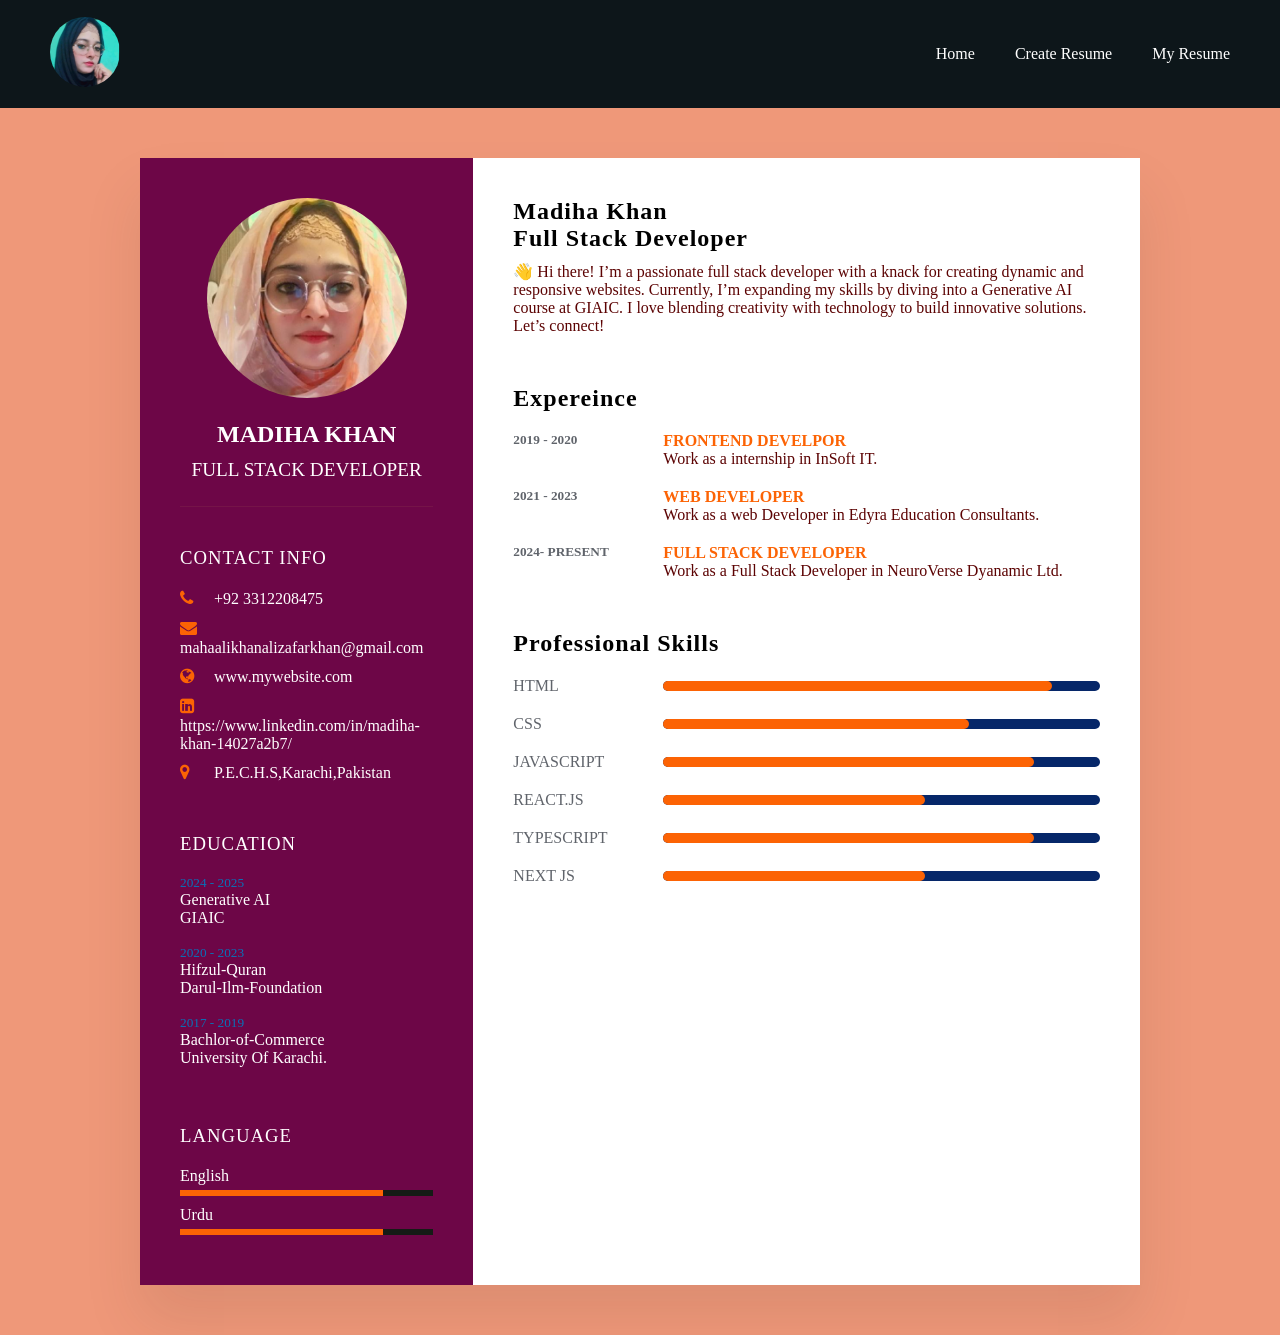
<file: index.html>
<!DOCTYPE html>
<html lang="en">

<head>
    <meta charset="UTF-8">
    <meta name="viewport" content="width=device-width, initial-scale=1.0">
    <title>Resume-Builder</title>
    <link rel="stylesheet" href="https://cdnjs.cloudflare.com/ajax/libs/font-awesome/4.7.0/css/font-awesome.css"
        integrity="sha512-5A8nwdMOWrSz20fDsjczgUidUBR8liPYU+WymTZP1lmY9G6Oc7HlZv156XqnsgNUzTyMefFTcsFH/tnJE/+xBg=="
        crossorigin="anonymous" referrerpolicy="no-referrer" />
    <link rel="stylesheet" href="style.css">
</head>

<body>
    <nav>
        <div class="logo">
            <img src="./image/1726823372033.jpg" alt="">
        </div>

 
        <div class="navigation hide">
            <a href="./index.html">Home</a>
            <a href="./create-resume.html">Create Resume</a>
            <a href="./my-resume.html">My Resume</a>
        </div> 

    </nav>
    <div class="container">
        <div class="left_side">

            <div class="profileText">
                <div class="imgBox">
                    <img src="./image/159880897.jpeg" alt="">
                </div>
                <h2>Madiha khan <br> <span>Full Stack Developer</span></h2>
            </div>


            <div class="contact-info">
                <h3 class="title">Contact Info</h3>
                <ul>
                    <li>
                        <span class="icon"><i class="fa fa-phone" aria-hidden="true"></i></span>
                        <span class="text">+92 3312208475</span>
                    </li>
                    <li>
                        <span class="icon"><i class="fa fa-envelope" aria-hidden="true"></i> </span>
                        <span class="text">mahaalikhanalizafarkhan@gmail.com</span>
                    </li>
                    <li>
                        <span class="icon"><i class="fa fa-globe" aria-hidden="true"></i>
                        </span>
                        <span class="text">www.mywebsite.com</span>
                    </li>
                    <li>
                        <span class="icon"> <i class="fa fa-linkedin-square" aria-hidden="true"></i>
                        </span>
                        <span class="text">https://www.linkedin.com/in/madiha-khan-14027a2b7/</span>
                    </li>
                    <li>
                        <span class="icon"><i class="fa fa-map-marker" aria-hidden="true"></i>
                        </span>
                        <span class="text">P.E.C.H.S,Karachi,Pakistan</span>
                    </li>
                </ul>
            </div>



            <div class="contact-info education">
                <h3 class="title">Education</h3>
                <ul>
                    <li>
                        <h5>2024 - 2025</h5>
                        <h4>Generative AI</h4>
                        <h4>GIAIC</h4>
                    </li>
                    <li>
                        <h5>2020 - 2023</h5>
                        <h4>Hifzul-Quran</h4>
                        <h4>Darul-Ilm-Foundation</h4>
                    </li>
                    <li>
                        <h5>2017 - 2019</h5>
                        <h4>Bachlor-of-Commerce</h4>
                        <h4>University Of Karachi.</h4>
                    </li>
                </ul>
            </div>

            <div class="contact-info language">
                <h3 class="title">Language</h3>
                <ul>
                    <li>
                        <span class="text">English</span>
                        <span class="percent">
                            <div style="width: 80%;"></div>
                        </span>
                    </li>
                    <li>
                        <span class="text">Urdu</span>
                        <span class="percent">
                            <div style="width: 80%;"></div>
                        </span>
                    </li>

                </ul>
            </div>
        </div>
        <div class="right_side">

            <div class="about">
                <h2 class="title2">Madiha khan <br> <span>Full Stack Developer</span></h2>
                <p>
                    👋 Hi there! I’m a passionate full stack developer with a knack for creating dynamic and responsive
                    websites. Currently, I’m expanding my skills by diving into a Generative AI course at GIAIC. I love
                    blending creativity with technology to build innovative solutions. Let’s connect!


                </p>
            </div>

            <div class="about">
                <h2 class="title2">
                    Expereince
                </h2>
                <div class="box">
                    <div class="year_company">
                        <h5>2019 - 2020</h5>
                    </div>
                    <div class="text">
                        <h4>Frontend Develpor</h4>
                        <p>
                            Work as a internship in InSoft IT.
                        </p>
                    </div>
                </div>


                <div class="box">
                    <div class="year_company">
                        <h5>2021 - 2023 </h5>
                    </div>
                    <div class="text">
                        <h4>Web Developer</h4>
                        <p>
                            Work as a web Developer in Edyra Education Consultants.
                        </p>
                    </div>
                </div>

                <div class="box">
                    <div class="year_company">
                        <h5>2024- Present</h5>
                    </div>
                    <div class="text">
                        <h4>Full Stack Developer</h4>
                        <p>
                            Work as a Full Stack Developer in NeuroVerse Dyanamic Ltd.
                        </p>
                    </div>
                </div>
            </div>




            <div class="about skills">
                <h2 class="title2">Professional Skills </h2>
                <div class="box">
                    <h4>HTML</h4>
                    <div class="percent2">
                        <div style="width: 89%;"></div>
                    </div>
                </div>
                <div class="box">
                    <h4>Css</h4>
                    <div class="percent2">
                        <div style="width: 70%;"></div>
                    </div>
                </div>
                <div class="box">
                    <h4>Javascript</h4>
                    <div class="percent2">
                        <div style="width: 85%;"></div>
                    </div>
                </div>
                <div class="box">
                    <h4>React.js</h4>
                    <div class="percent2">
                        <div style="width: 60%;"></div>
                    </div>
                </div>
                <div class="box">
                    <h4>Typescript</h4>
                    <div class="percent2">
                        <div style="width: 85%;"></div>
                    </div>
                </div>

                <div class="box">
                    <h4>Next js</h4>
                    <div class="percent2">
                        <div style="width: 60%;"></div>
                    </div>
                </div>


            </div>

        </div>
    </div>




    <!-- <script type="text/javascript" src="index.js"></script> -->
</body>

</html>
</file>
<file: style.css>
@import url('https://fonts.googleapis.com/css2?family=Poppins:ital,wght@0,100;0,200;0,300;0,400;0,500;0,600;0,700;0,800;0,900;1,100;1,200;1,300;1,400;1,500;1,600;1,700;1,800;1,900&display=swap');


* {
    margin: 0;
    padding: 0;
    box-sizing: border-box;
    font-family: cursive;
}


nav {
    width: 100%;
    height: 12vh;
    background-color: #0d161a;
    position: sticky;
    top: 0;
    align-items: center;

    z-index: 99999999;
    display: flex;
    justify-content: space-between;
    padding: 0 50px;
}

nav .logo img {
    width: 70px;
    border-radius: 50%;
}


nav .navigation {
    display: flex;
    gap: 40px;
}

.navigation a {
    text-decoration: none;
    color: white;
}

body {
    background-color: rgb(239, 152, 121);
    display: flex;
    /* justify-content: center; */
    align-items: center;
    flex-direction: column;
    min-height: 100vh;
}


.container {
    position: relative;
    width: 100%;
    max-width: 1000px;
    min-height: 1000px;
    background-color: white;
    margin: 50px;
    display: grid;
    grid-template-columns: 1fr 2fr;
    box-shadow: 0 35px 55px rgba(60, 41, 41, 0.1);
}


.container .left_side {
    position: relative;
    background-color: #6d0647;
    padding: 40px;
}


.profileText {
    position: relative;
    display: flex;
    flex-direction: column;
    align-items: center;
    padding-bottom: 20px;
    border-bottom: 1px solid rgba(151, 77, 77, 0.2);
}

.profileText .imgBox {
    position: relative;
    width: 200px;
    height: 200px;
    border-radius: 50%;
    overflow: hidden;

}

.profileText .imgBox img {
    position: absolute;
    top: 0;
    left: 0;
    width: 100%;
    height: 100%;
    object-fit: cover;

}


.profileText h2 {
    color: white;
    font-size: 1.5em;
    margin-top: 20px;
    text-transform: uppercase;
    text-align: center;
    font-weight: 600;
    line-height: 1.4em;
}

.profileText h2 span {
    font-size: 0.8em;
    font-weight: 300;
}



.contact-info {
    padding-top: 40px;
}

.title {
    color: white;
    text-transform: uppercase;
    font-weight: 500;
    letter-spacing: 1px;
    margin-bottom: 20px;
}


.contact-info ul {
    position: relative;

}


.contact-info ul li {
    position: relative;
    list-style: none;
    margin: 10px 0;
    cursor: pointer;
}





.contact-info ul li .icon {
    display: inline-block;
    width: 30px;
    font-size: 17px;
    color: #fc6304
}


.contact-info ul li span {
    color: white;
    font-weight: 300;

}

.contact-info.education li {
    margin-bottom: 18px;
}


.contact-info.education h5 {
    color: #0971b7;
    font-weight: 500;
}




.contact-info.education h4:nth-child(2) {
    color: white;
    font-weight: 500;
}

.contact-info.education h4 {
    color: white;
    font-weight: 300;
}



.contact-info.language .percent {
    position: relative;
    width: 100%;
    height: 6px;
    background-color: rgb(21, 27, 22);
    display: block;
    margin-top: 5px;
}


.contact-info.language .percent div {
    position: absolute;
    top: 0;
    left: 0;
    height: 100%;
    background-color:#fc6304;
}


.container .right_side {
    position: relative;
    background-color: white;
    padding: 40px;
}



.about {
    margin-bottom: 50px;

}

.about:last-child {
    margin-bottom: 0;
}


.title2 {
    color:black;
    text-transform: capitalize;
    letter-spacing: 1px;
    margin-bottom: 10px;
    /* font-weight: bolder; */
}

p {
    color: #5c0303;
}


.about .box {
    display: flex;
    flex-direction: row;
    margin: 20px 0;
}

.about .box .year_company {
    min-width: 150px;
}

.about .box .year_company h5 {
    text-transform: uppercase;
    color:#60646b;
    font-weight: 600;
}

.about .box .text h4 {
    text-transform: uppercase;
    color:#fc6304;
    font-size: 16px;

}


.skills .box {
    position: relative;
    width: 100%;
    display: grid;
    align-items: center;
    grid-template-columns: 150px 1fr;
    justify-content: center;
}

.skills .box h4 {
    text-transform: uppercase;
    color: #60646b;
    font-weight: 500;
}

.skills .box .percent2 {
    position: relative;
    background-color: #062769;
    width: 100%;
    border-radius: 10px;
    height: 10px;
}


.skills .box .percent2 div {
    border-radius: 10px;
    position: absolute;
    top: 0;
    left: 0;
    height: 100%;
    background-color: #fc6304;
}


.btn-div {
    display: flex;
    gap: 20px;
}

.download-btn {
    display: block;
    margin: 20px auto;
    padding: 10px 20px;
    background-color: #106bac;
    color: white;
    border: none;
    border-radius: 5px;
    cursor: pointer;
    font-size: 16px;
    transition: background-color 0.3s ease;
}

.edit-btn {
    display: block;
    margin: 20px auto;
    padding: 10px 20px;
    background-color: #e9139b;
    color: white;
    border: none;
    border-radius: 5px;
    cursor: pointer;
    font-size: 16px;
    transition: background-color 0.3s ease;
    
}


.download-btn:hover {
    background-color: #af6d27;
}
</file>
